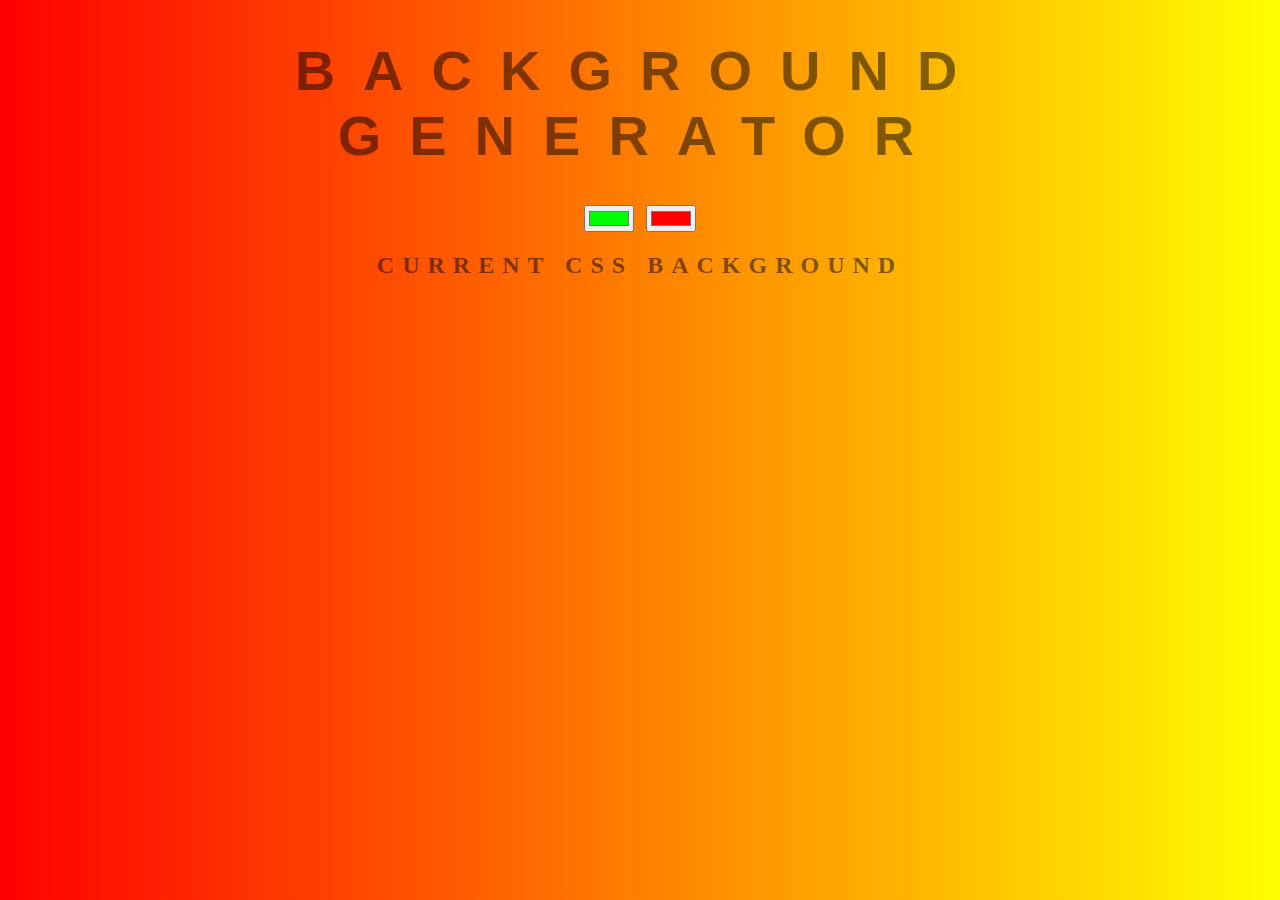
<file: backgroundgenerator/index.html>
<!DOCTYPE html>
<html>
<head>
	<title>Gradient Background</title>
	<link rel="stylesheet" type="text/css" href="style.css">
</head>
<body id="gradient">
	<h1>Background Generator</h1>
	<input class="color1" type="color" name="color1" value="#00ff00">
	<input class="color2" type="color" name="color2" value="#ff0000">
	<h2>Current CSS Background</h2>
	<h3></h3>
	<script type="text/javascript" src="script.js"></script>
</body>
</html>
</file>
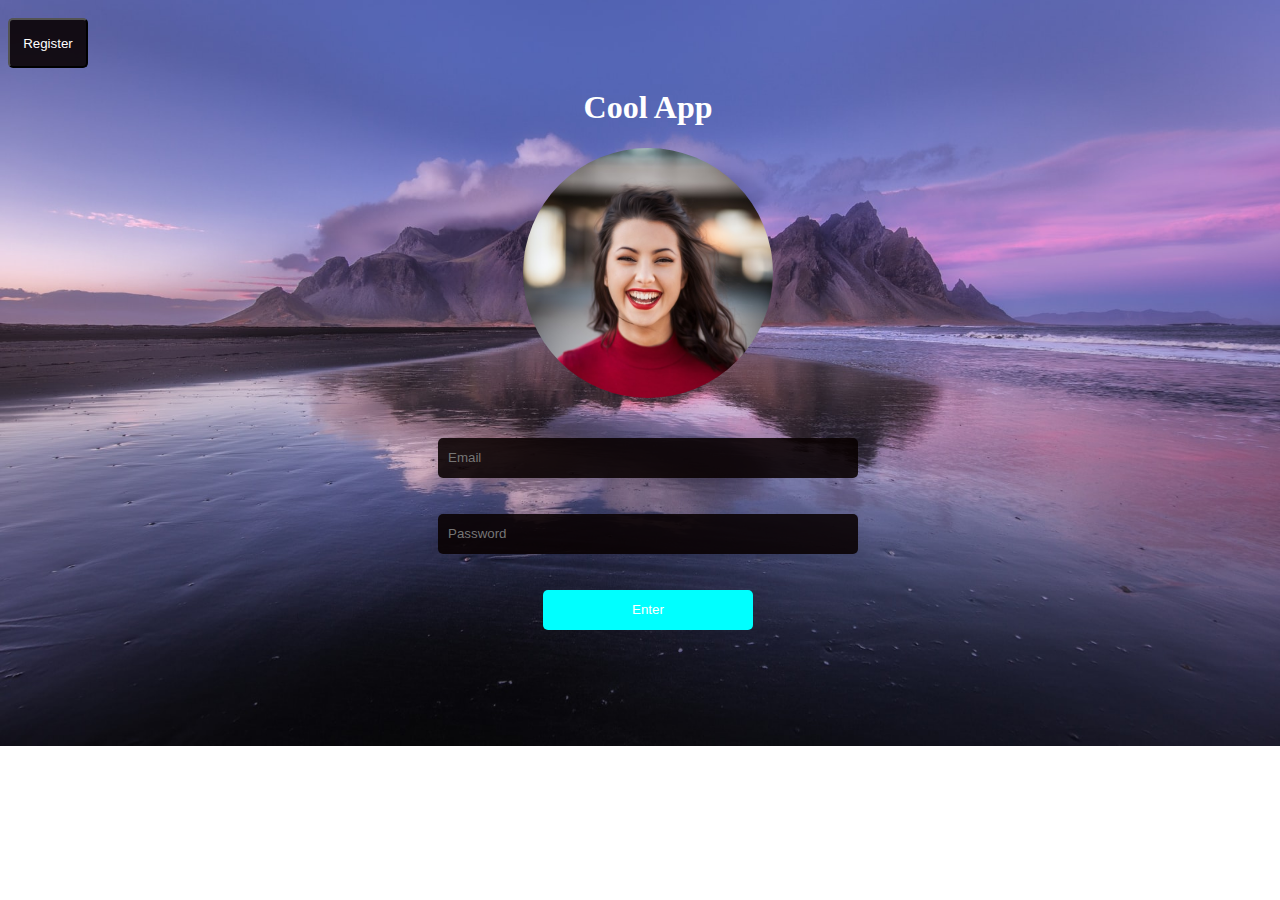
<file: Register-Form/login-form/index.html>
<!DOCTYPE html>
<html>
    <head>
        <title>Cool App</title>
        <link rel="stylesheet" type="text/css" href="style.css">

    </head>
    <body>
        <div class="bg">
        <div class="overlay">
        <div class="nav">
            <button name="register" class="rg-button">Register</button>
        </div>
        <h1 class="heading">Cool App</h1>
        <div class="container">
            <div class="circle"></div>
        </div>
        <div class="form">
            <form>
                <input type="email" name="email" placeholder="Email" class="text-input">
                <br>
                <br>
                <input type="password" name="password" placeholder="Password">
                <br>
                <br>
                <div class="center">
                <button name="enter" class="submit-button">Enter</button>
            </div>
            </form>
        </div>
        </div>
        </div>
    </body>
    <footer>
        <script type="text/javscript" src="script.js"></script>
    </footer>
</html>
</file>
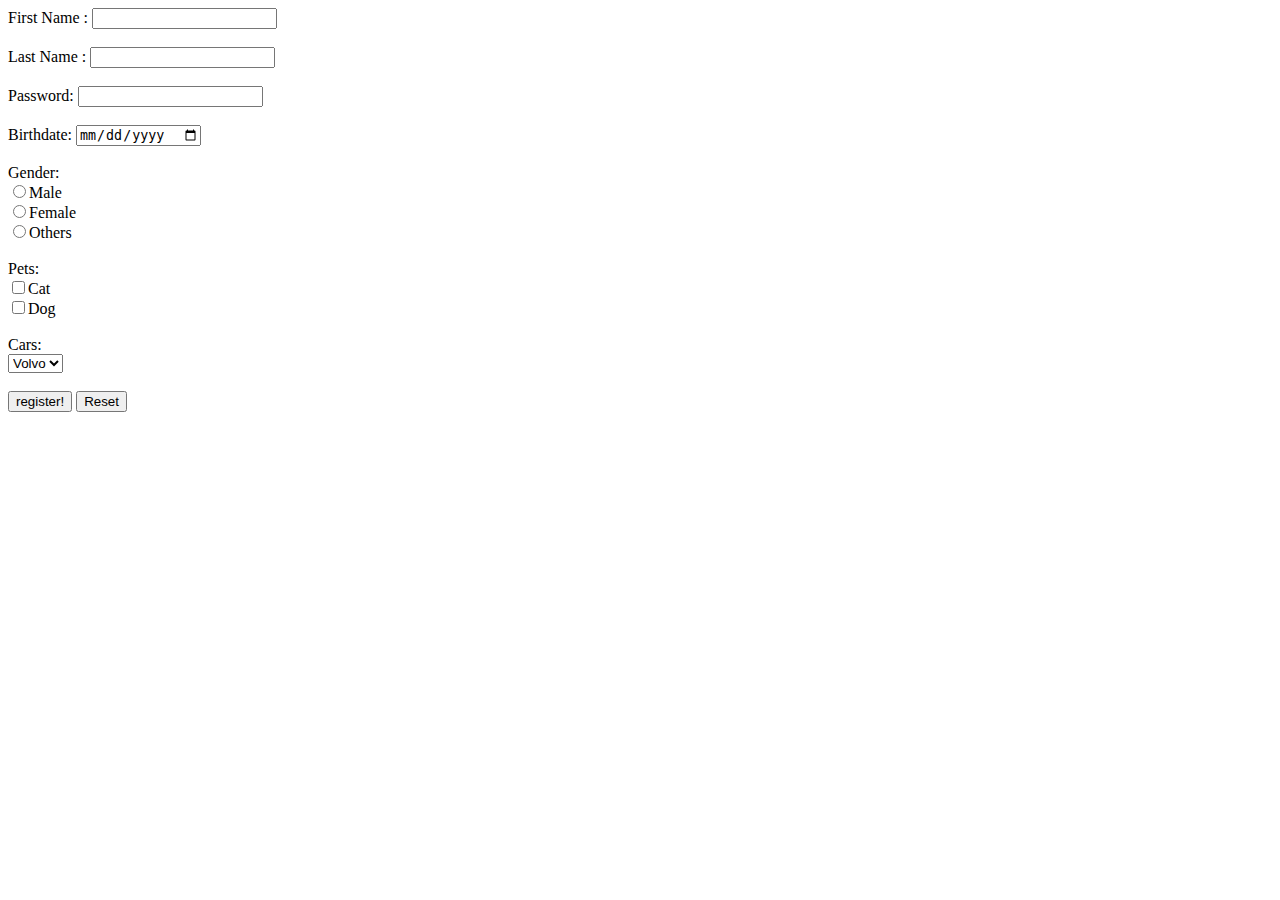
<file: Register-Form/demo-1.html>
<!DOCTYPE html>
<html>
    <head>
        <title>Register Form</title>
    </head>
    <body>
        <form method="GET">
            First Name : <input type="text" name="first-name" ><br><br>

            Last Name : <input type="text" name="last-name" ><br><br>

            Password: <input type="password" name="password"><br><br>

            Birthdate: <input type="date" name="birthdate"><br><br>

            Gender:<br>
            <input type="radio" value="male" name="gender">Male<br>
            <input type="radio" value="female" name="gender">Female<br>
            <input type="radio" value="others" name="gender">Others<br><br>

            Pets:<br>
            <input type="checkbox" name="cat">Cat<br>
            <input type="checkbox" name="dog">Dog<br><br>

            Cars:<br>
            <select name="cars">
                <option value="volvo">Volvo</option>
                <option value="audi">Audi</option>
            </select><br><br>

            <input type="submit" value="register!">
            <input type="reset">


        </form>
    </body>

</html>
</file>
<file: backgroundgenerator/style.css>
body {
	font: 'Raleway', sans-serif;
    color: rgba(0,0,0,.5);
    text-align: center;
    text-transform: uppercase;
    letter-spacing: .5em;
    top: 15%;
	background: linear-gradient(to right, red , yellow); /* Standard syntax */
}

h1 {
    font: 600 3.5em 'Raleway', sans-serif;
    color: rgba(0,0,0,.5);
    text-align: center;
    text-transform: uppercase;
    letter-spacing: .5em;
    width: 100%;
}

h3 {
	font: 900 1em 'Raleway', sans-serif;
    color: rgba(0,0,0,.5);
    text-align: center;
    text-transform: none;
    letter-spacing: 0.01em;

}
</file>
<file: Register-Form/login-form/style.css>
body{
    width: 100%;
    height: 100%;
    background-image: url(./image/bg1.jpg);
    background-position: center;
    background-size: cover;
    background-repeat: no-repeat;
    padding:10px 0px 0px 0px;   
    
}
.overly{
    width: 100%;
    height: 100%;
    background-color: rgba(0,0,0,0.5);
}
.rg-button{
    height: 50px;
    width: 80px;
    background-color: rgba(8, 0, 0, 0.877);
    color: #ffffff;
    border-radius: 5px;
}
.heading{
    color: #ffffff;
    text-align: center;
}
.container{
    width: 100%;
    height: 100%;
    
    /*outline: solid 1px black;*/
    display: flex;
    justify-content: center;
    align-items: center;
}
.circle{
    width: 250px;
    height: 250px;
    background-image: url(./image/profile.jpg);
    background-size: cover;
    background-repeat: no-repeat;
    border-radius: 50%;
    background-color: black;
}
.form{
    padding-top: 40px;
    display: flex;
    justify-content: center;
    align-items: center;
}
.center{
    display: flex;
    justify-content: center;
    align-items: center;
}
.submit-button{
    height: 40px;
    width: 50%;
    color: #ffffff;
    background-color: aqua;
    border: 0;
    border-radius: 5px;
    display: flex;
    justify-content: center;
    align-items: center;
   

}
input{
    height: 20px;
    width: 400px;
    border-radius: 5px;
    background-color: rgba(8, 0, 0, 0.877);
    border: 0;
    padding: 10px;
    box-shadow: 0 0 15px rgba(0,0,0,0.06);
    display: flex;
    justify-content: center;
    align-items: center;
    
}
</file>
